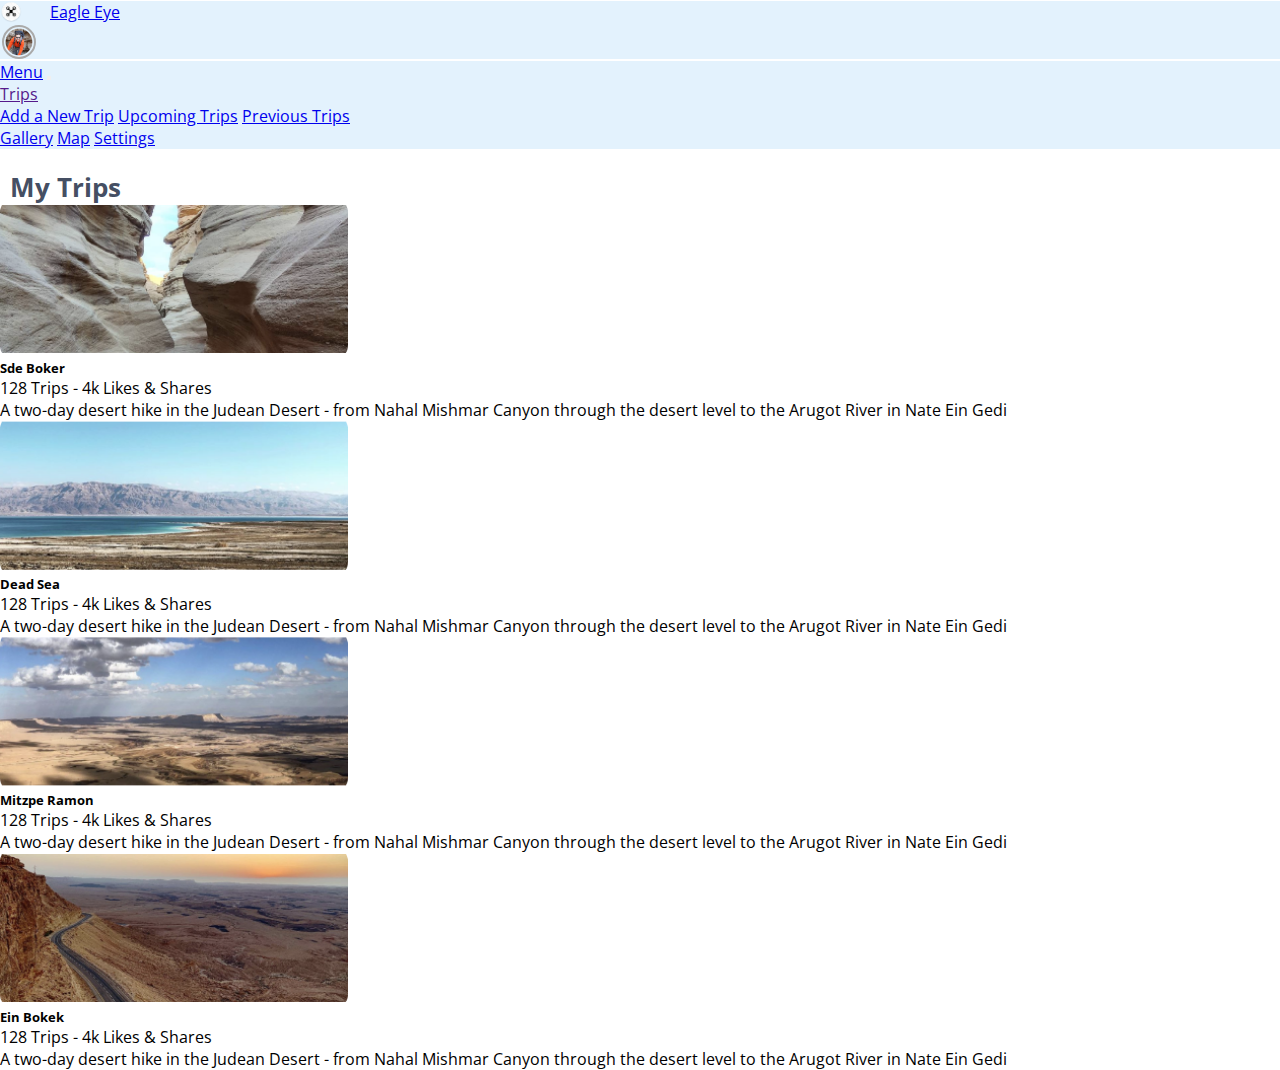
<file: index.html>
<!DOCTYPE html>
<html lang="en">
<head>
    <meta charset="UTF-8">
    <!-- CSS only -->
    <link rel="stylesheet" href="https://stackpath.bootstrapcdn.com/bootstrap/4.5.0/css/bootstrap.min.css" integrity="sha384-9aIt2nRpC12Uk9gS9baDl411NQApFmC26EwAOH8WgZl5MYYxFfc+NcPb1dKGj7Sk" crossorigin="anonymous">

    <!-- JS, Popper.js, and jQuery -->
    <script src="https://code.jquery.com/jquery-3.5.1.slim.min.js" integrity="sha384-DfXdz2htPH0lsSSs5nCTpuj/zy4C+OGpamoFVy38MVBnE+IbbVYUew+OrCXaRkfj" crossorigin="anonymous"></script>
    <script src="https://cdn.jsdelivr.net/npm/popper.js@1.16.0/dist/umd/popper.min.js" integrity="sha384-Q6E9RHvbIyZFJoft+2mJbHaEWldlvI9IOYy5n3zV9zzTtmI3UksdQRVvoxMfooAo" crossorigin="anonymous"></script>
    <script src="https://stackpath.bootstrapcdn.com/bootstrap/4.5.0/js/bootstrap.min.js" integrity="sha384-OgVRvuATP1z7JjHLkuOU7Xw704+h835Lr+6QL9UvYjZE3Ipu6Tp75j7Bh/kR0JKI" crossorigin="anonymous"></script>    <link href="https://fonts.googleapis.com/css2?family=Roboto&family=Source+Code+Pro&display=swap" rel="stylesheet">
    
    <link rel="stylesheet" href="https://cdnjs.cloudflare.com/ajax/libs/font-awesome/4.7.0/css/font-awesome.min.css">
    <link href="https://fonts.googleapis.com/css2?family=Open+Sans:wght@300;400;600;700;800&display=swap" rel="stylesheet">
    <link rel="stylesheet" href="css/style.css">
    <meta name="viewport" content="width=device-width, initial-scale=1.0">
    <link rel="icon" type="image/png" sizes="32x32" href="images/favicon/favicon-32x32.png">
    <link rel="icon" type="image/png" sizes="96x96" href="images/favicon/favicon-96x96.png">
    <link rel="icon" type="image/png" sizes="16x16" href="images/favicon/favicon-16x16.png">
    <title>Eagle Eye</title>
</head>

<body id="mainTripsContainer">

    <header>
      <section class="navbar navbar-light bg-light">
            <a class="navbar-brand" href="index.html" id="logo">
              Eagle Eye
            </a>
        <section class="my-2 my-lg-0">
                <a href="#" class="profile"></a>
        </section>
      </section>
      <nav class="navbar navbar-expand-lg navbar-light"> 
        <a class="navbar-brand" href="#">Menu</a>
        
        <button class="navbar-toggler" type="button" data-toggle="collapse" data-target="#navbarNavAltMarkup" aria-controls="navbarNavAltMarkup" aria-expanded="false" aria-label="Toggle navigation">
          <span class="navbar-toggler-icon"></span>
        </button>
    
        <div class="collapse navbar-collapse" id="navbarNavAltMarkup">
          <div class="navbar-nav">
            <div class="nav-item dropdown">
              <a class="nav-link dropdown-toggle" href="" id="navbarDropdownMenuLink" data-toggle="dropdown" aria-haspopup="true" aria-expanded="false">
                Trips</a>
                <div class="dropdown-menu" aria-labelledby="navbarDropdownMenuLink">
                  <a class="dropdown-item" href="edit.html">Add a New Trip</a>
                  <a class="dropdown-item" href="#">Upcoming Trips</a>
                  <a class="dropdown-item" href="#">Previous Trips</a>
              </div>
            </div>  
            <a class="nav-item nav-link" href="#">Gallery</a>
            <a class="nav-item nav-link" href="#">Map</a>
            <a class="nav-item nav-link" href="#">Settings</a>
          </div>
        </div>
      </nav>
    </header>

    <main class="container">
        <h2 id="pageTitle">My Trips</h2>

        <section class="row row-cols-1 row-cols-md-3">
            <section class="col mb-4">
                <div class="card bg-light text-dark">
                    <a href="article.html" class="stretched-link"><img src="images/sdeBoker.png" class="card-img" alt="Sde Boker"></a>
                    <div class="card-body">
                        <h5 class="card-title">Sde Boker</h5>
                        <p class="card-text">128 Trips - 4k Likes & Shares</p>
                        <p class="card-text">A two-day desert hike in the Judean Desert - from Nahal Mishmar Canyon through the desert level to the Arugot River in Nate Ein Gedi</p>
                    </div>
                    <div class="card-img-overlay">
                      <h5 class="card-title">Sde Boker</h5>
                      <p class="card-text">128 Trips - 4k Likes & Shares</p>
                    </div>
                </div>
            </section>

            <section class="col mb-4">
                <div class="card bg-light text-dark">
                    <a href="article.html" class="stretched-link"><img src="images/deadSea.png" class="card-img" alt="Dead Sea"></a>
                    <div class="card-body">
                        <h5 class="card-title">Dead Sea</h5>
                        <p class="card-text">128 Trips - 4k Likes & Shares</p>
                        <p class="card-text">A two-day desert hike in the Judean Desert - from Nahal Mishmar Canyon through the desert level to the Arugot River in Nate Ein Gedi</p>
                    </div>
                    <a href="article.html">
                      <div class="card-img-overlay">
                        <h5 class="card-title">Dead Sea</h5>
                        <p class="card-text">128 Trips - 4k Likes & Shares</p>
                      </div>
                    </a>
                </div>
            </section>

            <section class="col mb-4">
                <div class="card bg-light text-dark">
                    <a href="article.html" class="stretched-link"><img src="images/mitzpeRamon.png" class="card-img" alt="Mitzpe Ramon"></a>
                    <div class="card-body">
                        <h5 class="card-title">Mitzpe Ramon</h5>
                        <p class="card-text">128 Trips - 4k Likes & Shares</p>
                        <p class="card-text">A two-day desert hike in the Judean Desert - from Nahal Mishmar Canyon through the desert level to the Arugot River in Nate Ein Gedi</p>
                    </div>
                    <div class="card-img-overlay">
                      <h5 class="card-title">Mitzpe Ramon</h5>
                      <p class="card-text">128 Trips - 4k Likes & Shares</p>
                    </div>
                </div>
            </section>

            <section class="col mb-4">
                <div class="card bg-light text-dark">
                    <a href="article.html" class="stretched-link"><img src="images/einBokek.png" class="card-img" alt="Ein Bokek"></a>
                    <div class="card-body">
                        <h5 class="card-title">Ein Bokek</h5>
                        <p class="card-text">128 Trips - 4k Likes & Shares</p>
                        <p class="card-text">A two-day desert hike in the Judean Desert - from Nahal Mishmar Canyon through the desert level to the Arugot River in Nate Ein Gedi</p>
                    </div>
                    <div class="card-img-overlay">
                      <h5 class="card-title">Ein Bokek</h5>
                      <p class="card-text">128 Trips - 4k Likes & Shares</p>
                    </div>
                </div>
            </section>

        </section>

    </main>
</body>
</html>
</file>
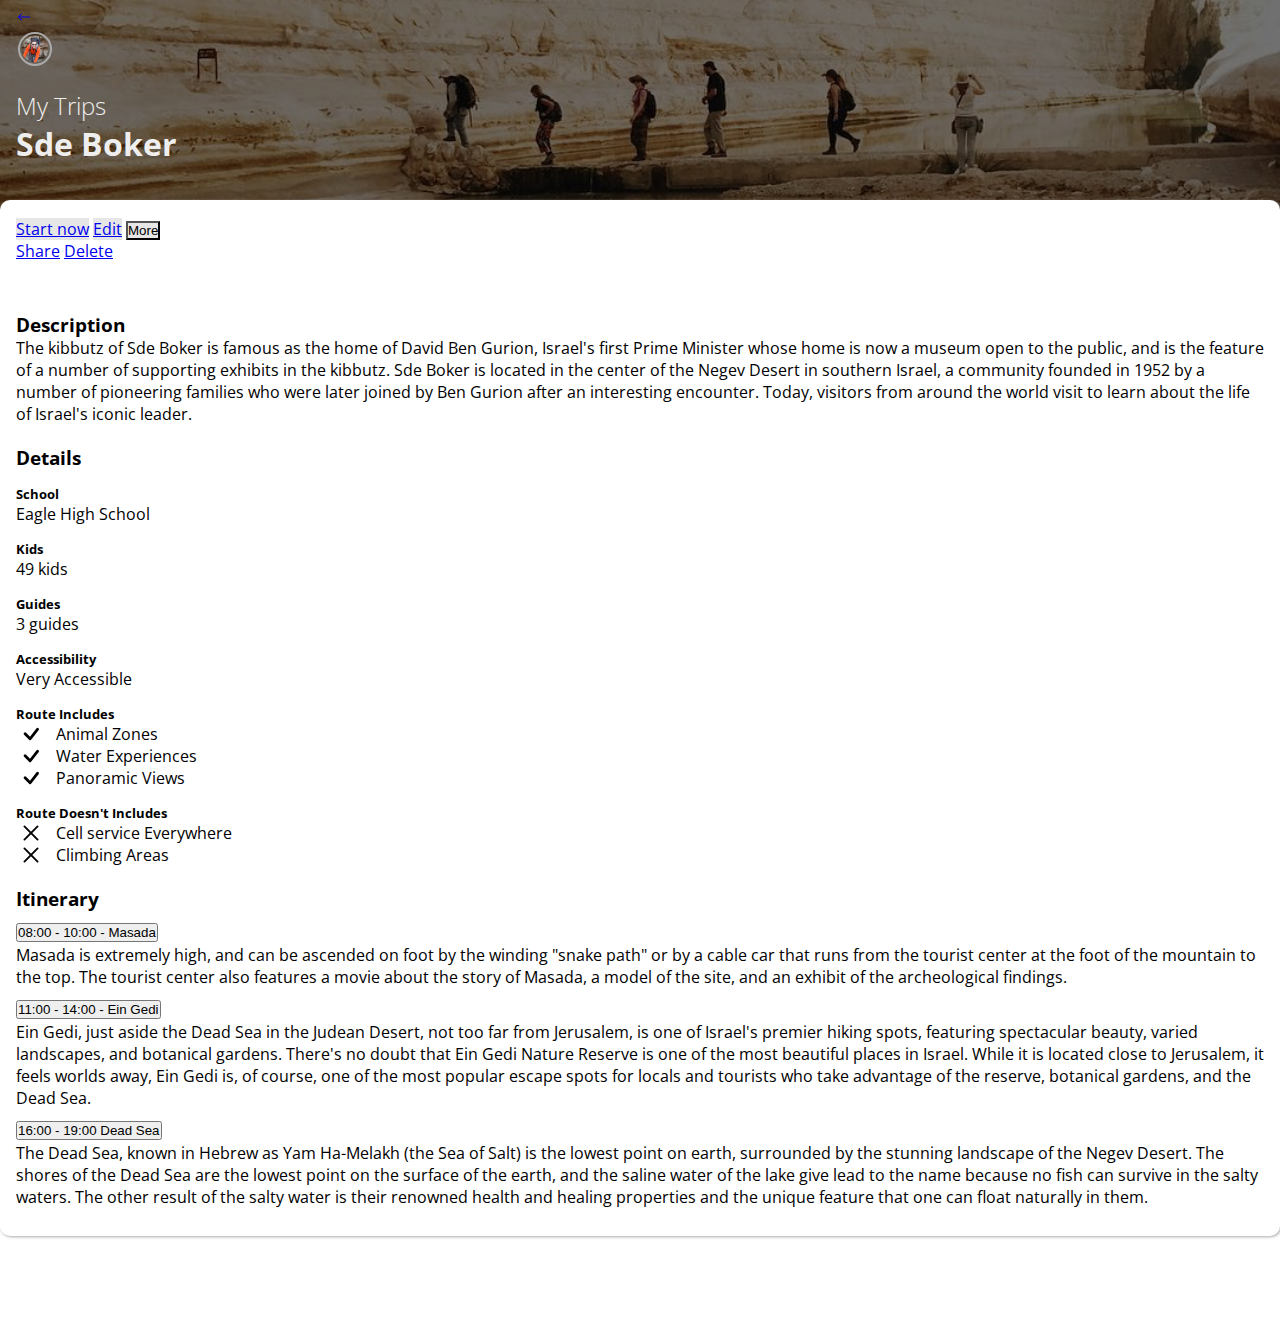
<file: article.html>
<!DOCTYPE html>
<html lang="en">
  <head>
    <!-- Required meta tags -->
    <meta charset="utf-8">
    <meta name="viewport" content="width=device-width, initial-scale=1, shrink-to-fit=no">

    <!-- Bootstrap CSS -->
    <link rel="stylesheet" href="https://use.fontawesome.com/releases/v5.7.0/css/all.css" integrity="sha384-lZN37f5QGtY3VHgisS14W3ExzMWZxybE1SJSEsQp9S+oqd12jhcu+A56Ebc1zFSJ" crossorigin="anonymous">
    <link rel="stylesheet" href="https://stackpath.bootstrapcdn.com/bootstrap/4.5.0/css/bootstrap.min.css" integrity="sha384-9aIt2nRpC12Uk9gS9baDl411NQApFmC26EwAOH8WgZl5MYYxFfc+NcPb1dKGj7Sk" crossorigin="anonymous">
    <link href="https://fonts.googleapis.com/css2?family=Open+Sans:wght@300;400;600;700;800&display=swap" rel="stylesheet">
    <link rel="stylesheet" href="css/style.css">
    <link rel="icon" type="image/png" sizes="32x32" href="images/favicon/favicon-32x32.png">
    <link rel="icon" type="image/png" sizes="96x96" href="images/favicon/favicon-96x96.png">
    <link rel="icon" type="image/png" sizes="16x16" href="images/favicon/favicon-16x16.png">
    <title>Eagle Eye</title>
  </head>

  <body id="mainArticleLayout">
    
    <header>
      <nav class="navbar navbar-dark container-md">
        <a class="navbar-brand" href="index.html">
          <svg class="bi bi-arrow-left" width="1em" height="1em" viewBox="0 0 16 16" fill="currentColor" xmlns="http://www.w3.org/2000/svg">
            <path fill-rule="evenodd" d="M5.854 4.646a.5.5 0 010 .708L3.207 8l2.647 2.646a.5.5 0 01-.708.708l-3-3a.5.5 0 010-.708l3-3a.5.5 0 01.708 0z" clip-rule="evenodd"/>
            <path fill-rule="evenodd" d="M2.5 8a.5.5 0 01.5-.5h10.5a.5.5 0 010 1H3a.5.5 0 01-.5-.5z" clip-rule="evenodd"/>
          </svg>
        </a>
        <section class="my-2 my-lg-0 user-image">
          <a href="#"><img src="images/user.png" alt="user profile"></a>
        </section>
      </nav>
      <section class="breadcrumbs container-md">
        <h2>My Trips</h2>
        <h1>Sde Boker</h1>
      </section>
    </header>

    <main>
      <div class="container-md" id="wrapper">
        <section>
            <div class="btn-group btn-group-lg d-flex" role="group">
              <a class="btn btn-light" href="navigate.html">Start now</a>
              <a class="btn btn-light" href="edit.html">Edit</a>
              <button type="button" class="btn btn-light dropdown-toggle" data-toggle="dropdown" aria-haspopup="true" aria-expanded="false">
                More
              </button>
              <div class="dropdown-menu">
                <a class="dropdown-item" href="#">Share</a>
                <a class="dropdown-item" href="#">Delete</a>
              </div>
            </div>
        </section>
        <section>
          <nav class="nav nav-pills nav-justified">
            <a class="nav-item nav-link active" href="#description">Description</a>
            <a class="nav-item nav-link" href="#details">Details</a>
            <a class="nav-item nav-link" href="#itinerary">Itinerary</a>
          </nav>
          <section id="articleData">
            <section id="description">
                <h3>
                  Description
                </h3>
                <span>
                  The kibbutz of Sde Boker is famous as the home of David Ben Gurion, Israel's first Prime 
                  Minister whose home is now a museum open to the public, and is the feature of a number of 
                  supporting exhibits in the kibbutz. Sde Boker is located in the center of the Negev Desert 
                  in southern Israel, a community founded in 1952 by a number of pioneering families who were 
                  later joined by Ben Gurion after an interesting encounter. Today, visitors from around the 
                  world visit to learn about the life of Israel's iconic leader.
                </span>
                <span class="expand">see more</span>
                <span class="expand">see less</span>
            </section>
            <section id="details">
              <h3>
                Details
              </h3>
              <section class="row">
                <section class="col-md-6">
                  <h5>
                    School
                  </h5>
                  <span>
                    Eagle High School
                  </span>
                </section>
                <section class="col-md-6">
                  <h5>
                    Kids
                  </h5>
                  <span>
                    49 kids
                  </span>
                </section>
                <section class="col-md-6">
                  <h5>
                    Guides
                  </h5>
                  <span>
                    3 guides
                  </span>
                </section>
                <section class="col-md-6">
                  <h5>
                    Accessibility
                  </h5>
                  <span>
                    Very Accessible
                  </span>
                </section>
                <section class="col-md-6">
                  <h5>
                    Route Includes
                  </h5>
                  <ul class="includes">
                    <li>Animal Zones</li>
                    <li>Water Experiences</li>
                    <li>Panoramic Views</li>
                  </ul>
                </section>
                <section class="col-md-6">
                  <h5>
                    Route Doesn't Includes
                  </h5>
                  <ul class="not-include">
                    <li>Cell service Everywhere</li>
                    <li>Climbing Areas</li>
                  </ul>
                </section>
              </section>
            </section>
            <section id="itinerary">
              <h3>Itinerary</h3>
              <section>
                <div class="accordion" id="accordionExample">
                  <div class="card border-light mb-3">
                    <div class="card-header" id="headingOne">
                      <h2 class="mb-0">
                        <button class="btn btn-link btn-block text-left" type="button" data-toggle="collapse" data-target="#collapseOne" aria-expanded="true" aria-controls="collapseOne">
                          08:00 - 10:00 - Masada
                        </button>
                      </h2>
                    </div>
                
                    <div id="collapseOne" class="collapse show" aria-labelledby="headingOne" data-parent="#accordionExample">
                      <div class="card-body">
                        Masada is extremely high, and can be ascended on foot by the winding "snake path" or by a cable car 
                        that runs from the tourist center at the foot of the mountain to the top. The tourist center also 
                        features a movie about the story of Masada, a model of the site, and an exhibit of the archeological 
                        findings.
                      </div>
                    </div>
                  </div>
                  <div class="card border-light mb-3">
                    <div class="card-header" id="headingTwo">
                      <h2 class="mb-0">
                        <button class="btn btn-link btn-block text-left collapsed" type="button" data-toggle="collapse" data-target="#collapseTwo" aria-expanded="false" aria-controls="collapseTwo">
                          11:00 - 14:00 - Ein Gedi
                        </button>
                      </h2>
                    </div>
                    <div id="collapseTwo" class="collapse" aria-labelledby="headingTwo" data-parent="#accordionExample">
                      <div class="card-body">
                        Ein Gedi, just aside the Dead Sea in the Judean Desert, not too far from Jerusalem, is one of 
                        Israel's premier hiking spots, featuring spectacular beauty, varied landscapes, and botanical 
                        gardens. There's no doubt that Ein Gedi Nature Reserve is one of the most beautiful places in 
                        Israel. While it is located close to Jerusalem, it feels worlds away, Ein Gedi is, of course, 
                        one of the most popular escape spots for locals and tourists who take advantage of the reserve, 
                        botanical gardens, and the Dead Sea.
                      </div>
                    </div>
                  </div>
                  <div class="card border-light mb-3">
                    <div class="card-header" id="headingThree">
                      <h2 class="mb-0">
                        <button class="btn btn-link btn-block text-left collapsed" type="button" data-toggle="collapse" data-target="#collapseThree" aria-expanded="false" aria-controls="collapseThree">
                          16:00 - 19:00 Dead Sea
                        </button>
                      </h2>
                    </div>
                    <div id="collapseThree" class="collapse" aria-labelledby="headingThree" data-parent="#accordionExample">
                      <div class="card-body">
                        The Dead Sea, known in Hebrew as Yam Ha-Melakh (the Sea of Salt) is the lowest point on earth, 
                        surrounded by the stunning landscape of the Negev Desert. The shores of the Dead Sea are the 
                        lowest point on the surface of the earth, and the saline water of the lake give lead to the 
                        name because no fish can survive in the salty waters. The other result of the salty water is 
                        their renowned health and healing properties and the unique feature that one can 
                        float naturally in them.                      
                      </div>
                    </div>
                  </div>
                </div>
              </section>
            </section>
          </section>
        </section>
      </div>
    </main>

    <!-- Optional JavaScript -->
    <!-- jQuery first, then Popper.js, then Bootstrap JS -->
    <script src="https://code.jquery.com/jquery-3.5.1.slim.min.js" integrity="sha384-DfXdz2htPH0lsSSs5nCTpuj/zy4C+OGpamoFVy38MVBnE+IbbVYUew+OrCXaRkfj" crossorigin="anonymous"></script>
    <script src="https://cdn.jsdelivr.net/npm/popper.js@1.16.0/dist/umd/popper.min.js" integrity="sha384-Q6E9RHvbIyZFJoft+2mJbHaEWldlvI9IOYy5n3zV9zzTtmI3UksdQRVvoxMfooAo" crossorigin="anonymous"></script>
    <script src="https://stackpath.bootstrapcdn.com/bootstrap/4.5.0/js/bootstrap.min.js" integrity="sha384-OgVRvuATP1z7JjHLkuOU7Xw704+h835Lr+6QL9UvYjZE3Ipu6Tp75j7Bh/kR0JKI" crossorigin="anonymous"></script>
    <script src="scripts/script.js"></script>
    <script>
      (initArticle());
    </script>
  </body>
</html>
</file>
<file: css/style.css>
*
{
    margin: 0;
    padding: 0;
}

header,
main,
section,
nav,
div,
aside,
footer
{
    display: block;
}
html{
    height: 100%;
}

body {
    font-family: 'Open sans', sans-serif;
    height: 100%;
}

#logo {
    padding-left: 50px;
    background: url('../images/logo.png') 0 50%/contain no-repeat;
}
#mainTripsContainer header{
    width: 100%;
    padding-top: 1px;
    background-color: white;
}

.profile {
    display: block;
    background: url("../images/user.png") 50%/contain no-repeat;
    height: 30px;
    width: 30px;
    border-radius: 100%;
    border: 2px solid #AAA;
    margin: 2px;
}


#pageTitle {
    /* position: absolute; */
    display: block;
    margin-top: 20px;
    margin-left: 10px;
    font-family: 'Open Sans', sans-serif;
    color:  #454F63;
    font-size: 26px;
}

.menuBar{
    margin-top: 10px;
}

#mainTripsContainer header .navbar{
    background-color: #e3f2fd;
}

/* Mobile */
@media (max-width: 700px) {
    body#mainTripsContainer .card-body {
        display: none;
    }
    body .card-img-overlay {
        color: #FFF;
        background: rgba(0,0,0,0.3);
        display: flex;
        justify-content: flex-end;
        align-items: self-start;
        flex-flow: column;
    }
    .card-title{
        font-size: 24px;
        font-weight: 700;
    }
}
/* Desktop */
@media (min-width: 700px) {
    body .card-img-overlay {
        display: none;
    }
}

#mainList header{
    box-shadow: 2px 2px 12px 0px #AAA;
}





/* ARTICLE and EDIT CSS */

#mainArticleLayout header{
    background: url('../images/sdeBoker.jpg') 50%/cover no-repeat;
    height: 300px;
    position: relative;
}
#mainArticleLayout header h2 {
    color: #EEE;
    font-weight: 200;
}
#mainArticleLayout header h1 {
    color: #EEE;
    font-weight: 700;
}
#mainArticleLayout header button {
    position: absolute;
    top: 100px;
    left: calc(50% - 87.5px);
}
.user-image img{
    max-height: 30px;
    width: auto;
    border-radius: 100%;
    border: 2px solid #AAA;
    margin: 2px;
}

#mainArticleLayout .navbar, .breadcrumbs {
    padding: .5rem 1rem;
}

#mainArticleLayout main #wrapper {
    padding: .5rem 1rem;
    border-radius: 10px;
    background: #FFF;
    position: relative;
    top: -100px;
    box-shadow: 1px 1px 3px 0px #AAA;
}


.destination-image {
    height: 200px;
    background: 50%/cover no-repeat;
}

#mainArticleLayout main #wrapper > section > nav {
    position: sticky;
    background: #FFF;
    top: 0;
    padding: 10px;
    z-index: 10;
}
#mainArticleLayout main #wrapper > section > div{
    margin: 10px 0;
}
#mainArticleLayout main #wrapper > section > section:nth-child(2) > div {
    justify-content: space-evenly;
}

#mainArticleLayout #description:not(.open) > span:first-of-type {
    overflow: hidden;
    text-overflow: ellipsis;
    display: -webkit-box;
    -webkit-line-clamp: 5;
    -webkit-box-orient: vertical;
  }
  #description > span.expand {
      color: blue;
  }
  #description > span.expand:hover {
      text-decoration: underline;
  }
  #mainArticleLayout #description > span.expand:nth-of-type(2){
    display: block;
  }
  #mainArticleLayout  #description > span.expand:nth-of-type(3){
    display: none;
  }
  #mainArticleLayout #description.open > span.expand:nth-of-type(2){
    display: none;
  }
  #mainArticleLayout #description.open > span.expand:nth-of-type(3){
    display: block;
  }

  @media (min-width: 414px) {
    body#mainArticleLayout #description > span.expand:nth-of-type(2) {
        display: none;
    }
    #articleData > a {
        display: none;
    }
  }
  @media (max-width: 414px) {
    #mainArticleLayout header button {
        display: none;
    }
  }

/* BOOTSTRAP CHANGE */
.btn-light {
    background-color: #E6E6E6;
}
#mainArticleLayout main #wrapper > section:nth-child(2) {
    margin: 50px 0 20px;
}

#articleData > section{ 
    margin: 20px 0;
}


#articleData > section { 
    border-radius: 4px;
}

#articleData ul{
    list-style: none;
    padding: 0;
}
#articleData .not-include li {
    background: url('../images/x.svg') 0/30px no-repeat;
}
#articleData .includes li {
    background: url('../images/check.svg') 0/30px no-repeat;
}

#articleData ul li {
    padding-left: 40px;
}
#details > section > section {
    margin: 15px 0px;
}

/* Small devices (landscape phones, 576px and up) */
@media (min-width: 576px) {}

/* Medium devices (tablets, 768px and up) */
@media (min-width: 768px) {}

/* Large devices (desktops, 992px and up) */
@media (min-width: 992px) {
    #mainArticleLayout main #wrapper > section > nav {
        display: none
    }
    #description > a {
        display: none;
    }
    .includes .custom-checkbox, .not-includes .custom-checkbox {
        display: none;
    }
}

@media (max-width: 992px) {
    #articleData > section > h3 {
        font-size: 20px;
        font-weight: bold;
        display: none
    }
    #mainArticleLayout main #wrapper {
        box-shadow: none;
    }
    .includes select, .not-includes select {
        display: none;
    }
    
}
/* Extra large devices (large desktops, 1200px and up) */
@media (min-width: 1200px) {}

#imagesModal figure img:hover {
    border-radius: 5px;
    cursor: pointer;
    box-shadow: 2px 2px 12px 0px #AAA;
  }
  #imagesModal figure.selected {
    color: #00052b;
    font-weight: 600;
  }
  #imagesModal figure.selected img {
    box-shadow: 2px 2px 12px 0px #00052b;
  }





/* NAVIGATE CSS */

#navigationLayout header{
    z-index: 10;
}
#navigationLayout header > section {
    width: 50px;
    height: 50px;
    background: #FFF;
    border-radius: 100%;
    position: absolute;
    display: flex;
    justify-content: center;
    align-items: center;
    z-index: 10;
    top: 30px;
}

main#navigationLayout { 
    display: flex;
    flex-flow: column;
    justify-content: flex-end;
    height: 100%;
    z-index: 5;
}

#navigationLayout main{
    display: flex;
    flex-flow: row nowrap;
    height: 100%;
    z-index: 5;
}

#indicator {
    z-index: 10;
    height: 70px;
    background-color: #FFF;
    margin: 20px auto;
    box-shadow: 2px 2px 12px 0px #000;
}
#indicator > section {
    height: 100%;
}
#indicator a.btn {
    height: 70px;
    width: 70px;
    border-radius: 100%;
    position: absolute;
    right: 0;
    line-height: 56px;
}
#indicator span{
    display: block;
    text-align: center;
    font-family: 'Bebas Neue', 'Open Sans', Arial, Helvetica, sans-serif;
}
#indicator span:first-of-type {
    font-size: 23px;
}
#indicator span:nth-of-type(2) {
    font-weight: 800;
    font-size: 18px;;
}
#indicator i {
    font-size: 50px;
}

.leaflet-marker-pane > *:nth-of-type(1) {
    -webkit-transition: transform .3s linear;
    -moz-transition: transform .3s linear;
    -o-transition: transform .3s linear;
    -ms-transition: transform .3s linear;
    transition: transform .3s linear;
}
.leaflet-marker-pane > *:nth-of-type(2) {
    -webkit-transition: transform .5s linear;
    -moz-transition: transform .5s linear;
    -o-transition: transform .5s linear;
    -ms-transition: transform .5s linear;
    transition: transform .5s linear;
}
.leaflet-marker-pane > *:nth-of-type(3) {
    -webkit-transition: transform .4s ease-in;
    -moz-transition: transform .4s ease-in;
    -o-transition: transform .4s ease-in;
    -ms-transition: transform .4s ease-in;
    transition: transform .4s ease-in;
}

.leaflet-marker-pane > *:nth-of-type(4) {
    -webkit-transition: transform .5s linear;
    -moz-transition: transform .5s linear;
    -o-transition: transform .5s linear;
    -ms-transition: transform .5s linear;
    transition: transform .5s linear;
}



#map {
    height: 100vh;
    z-index: 0;
    flex-grow: 0;
    width: 100%;
    background: #333;
}

#navigationLayout footer {
    z-index: 1000;
    position: absolute;
    bottom: 0;
    width: 100%;
}

#navigationLayout aside {
    z-index: 10;
    width: 400px;
    transition: width 0.2s ease-in;
    height: 100%;
    display: flex;
    flex-flow: column nowrap;
    box-shadow: 2px 2px 12px 0px #000;
    opacity: 1;
}
#navigationLayout aside ul {
    list-style-type: none;
    align-content: center;
    display: flex;
    height: 40%;
    flex-flow: column nowrap;
    width: 100%;
}
#navigationLayout aside li {
    border-top: 1px solid #DFDFDF;
}
#navigationLayout aside li a {
    text-decoration: none;
    color: #000;
 }
 #navigationLayout aside li a:hover {
     font-weight: 600;
 }
#navigationLayout aside li i {
    width: 50px;
    height: 50px;
    border-radius: 100%;
    background: #AAA;
    line-height: 50px;
    text-align: center;
    margin: 20px;
}
#navigationLayout aside > section:first-child {
    width: 15vh;
    height: 15vh;
    background: url('../images/user.png') 50%/cover;
    justify-content: center;
    align-content: center;
    margin: 20px auto;
    box-shadow: 2px 2px 12px 0px #AAA;
}
#navigationLayout aside > section:nth-child(2) {
    border-top: 1px solid #DDD;
    margin: 20px;
}

#navigationLayout header > section {
    display: none;
}

@media (max-width: 414px) {
    #navigationLayout:not(.isHamburgerOpen) aside {
        width: 0;
        opacity: 0;
    }
    body.isHamburgerOpen aside {
        width: 100%;
        flex-grow: 1;
        opacity: 1;
    }
    #indicator span:nth-of-type(2) {
        display: none;
    }
    #navigationLayout:not(.isHamburgerOpen) header > section {
        display: flex;
    }
    
    body.isHamburgerOpen #map {
        width: 100px;
    }
    body.isHamburgerOpen footer {
        opacity: 0.5;
    }
  }

  @media (min-width: 414px) {
    #navigationLayout footer {
        width: 80%;
        left: 20%;
    }
  }
</file>
